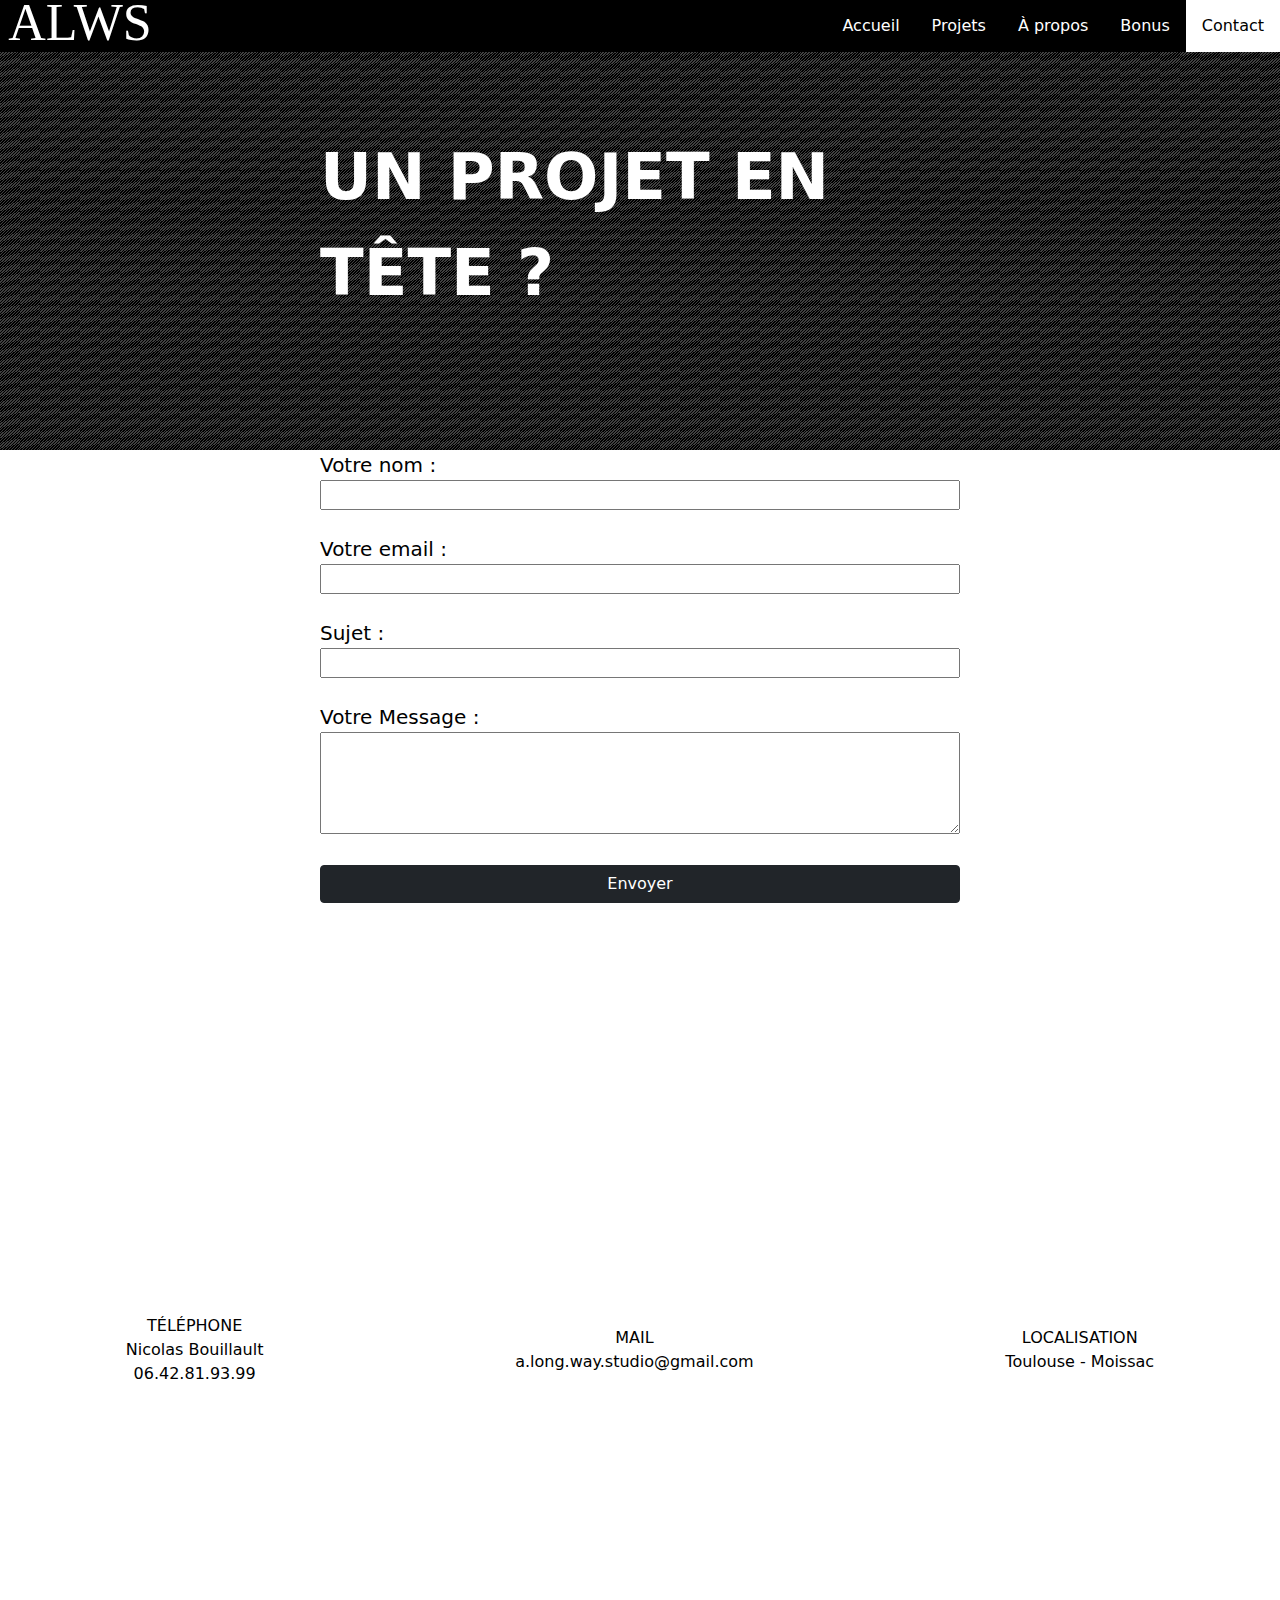
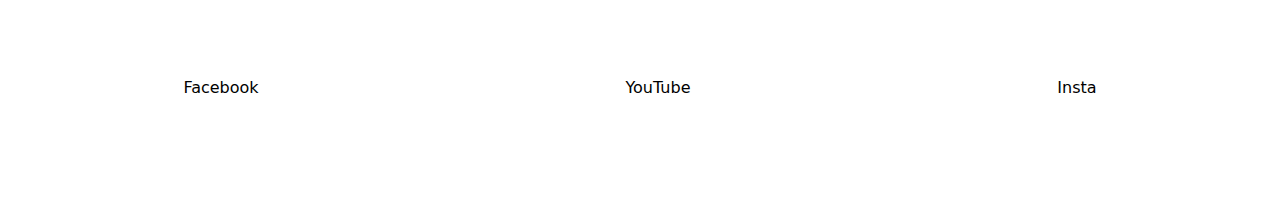
<file: contact.html>
<!DOCTYPE html>

<head>
    <meta name="viewport" content="width=device-width, initial-scale=1.0">
    <link href="./Bootstrap 5.1.3/css/bootstrap.css" rel="stylesheet">
    <link href="./style.css" rel="stylesheet">
    <link href="./contact.css" rel="stylesheet">
</head>

<body>
    <div class="logo-banner">ALWS</div>
    <ul class="topnav">
        <li><a class="active" href="./contact.html">Contact</a></li>
        <li><a href="./bonus.html">Bonus</a></li>
        <li><a href="./about.html">À propos</a></li>
        <li><a href="./projets.html">Projets</a></li>
        <li><a href="./index.html">Accueil</a></li>
        <li class="left logo">ALWS</li>
    </ul>

    <div class="titre">
        <div class="inner-titre">
            UN PROJET EN TÊTE ?
        </div>
    </div>

    
    <form action="./send.php">
        <div>
            <label for="name">Votre nom :</label><br>
            <input type="text" id="name" name="name"><br><br>
            <label for="email">Votre email :</label><br>
            <input type="text" id="email" name="email"><br><br>
            <label for="subject">Sujet :</label><br>
            <input type="text" id="subject" name="subject"><br><br>
            <label for="message">Votre Message :</label><br>
            <textarea name="message" cols="40" rows="4"></textarea><br><br>
            <input type="submit" value="Envoyer" class="btn btn-dark">
        </div>
    </form>
    
    <div class="coordonnees">
        <div class="téléphone">TÉLÉPHONE<br>Nicolas Bouillault<br>06.42.81.93.99</div>
        <div class="mail">MAIL<br>a.long.way.studio@gmail.com</div>
        <div class="localisation">LOCALISATION<br>Toulouse - Moissac</div>
    </div>
    <div class="reseaux">
        <div class="facebook">Facebook</div>
        <div class="youtube">YouTube</div>
        <div class="insta">Insta</div>
    </div>
</body>
</file>
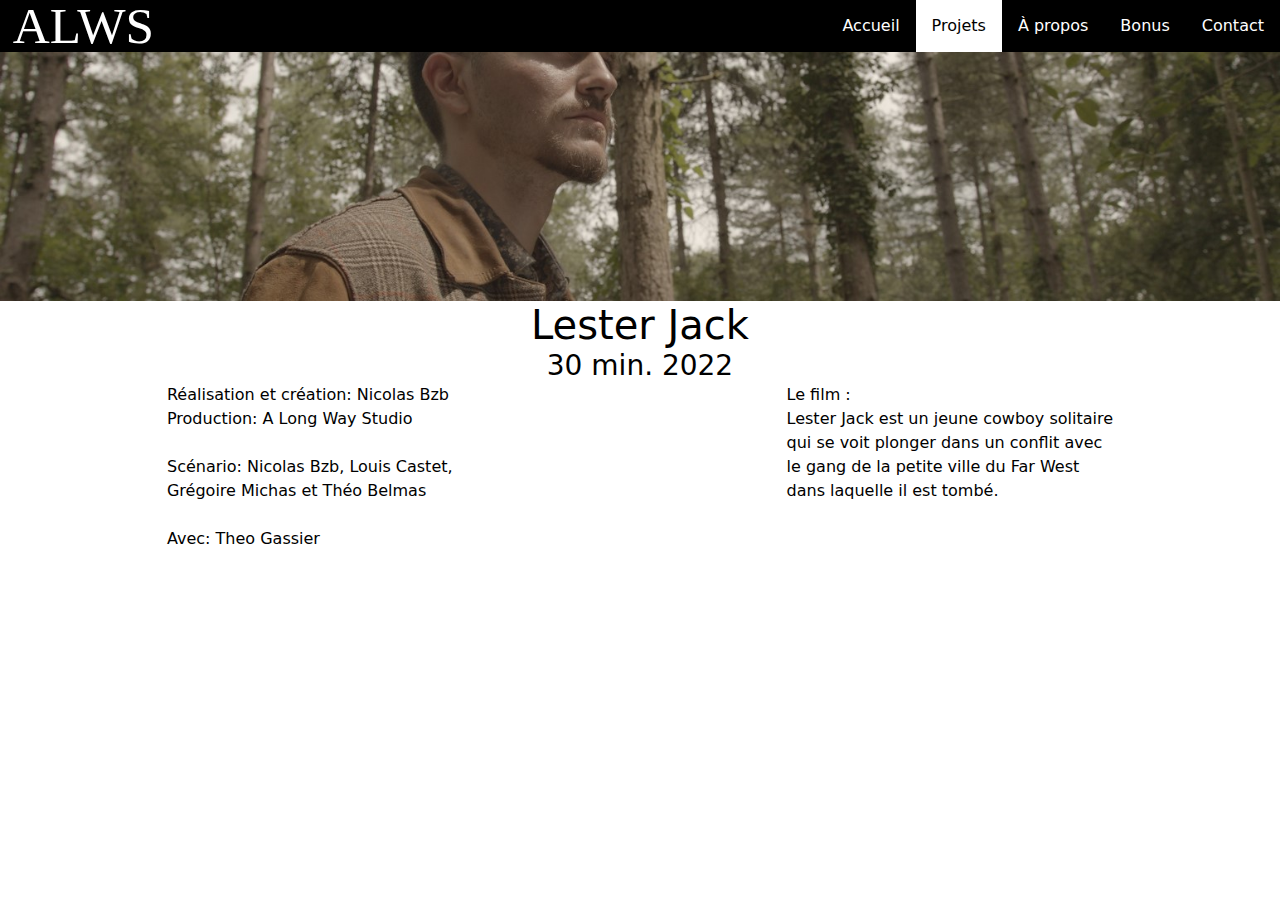
<file: prods/lester.html>
<!DOCTYPE html>

<head>
    <link href="../bootstrap-5.1.3-dist/css/bootstrap.css" rel="stylesheet">
    <link href="./prods.css" rel="stylesheet">
</head>

<body>
    <div class="logo">ALWS</div>
    <ul class="topnav">
        <li><a href="../contact.html">Contact</a></li>
        <li><a href="../bonus.html">Bonus</a></li>
        <li><a href="../about.html">À propos</a></li>
        <li><a class="active" href="../projets.html">Projets</a></li>
        <li><a href="../index.html">Accueil</a></li>
    </ul>

    <img src="./lester.jpg" style="width: 100%; height: 250px; object-fit: cover; background-position-y: bottom;">

    <h1>Lester Jack</h1>
    <h3>30 min. 2022</h3>

    <div style="display: flex; justify-content: space-around;">
        <div>
            Réalisation et création: Nicolas Bzb<br>
            Production: A Long Way Studio<br>
            <br>
            Scénario: Nicolas Bzb, Louis Castet,<br>
            Grégoire Michas et Théo Belmas<br>
            <br>
            Avec: Theo Gassier
        </div>
        <div>
            Le film :<br>
            Lester Jack est un jeune cowboy solitaire<br>
            qui se voit plonger dans un conflit avec<br>
            le gang de la petite ville du Far West<br>
            dans laquelle il est tombé.<br>
        </div>
    </div>
    
</body>
</file>
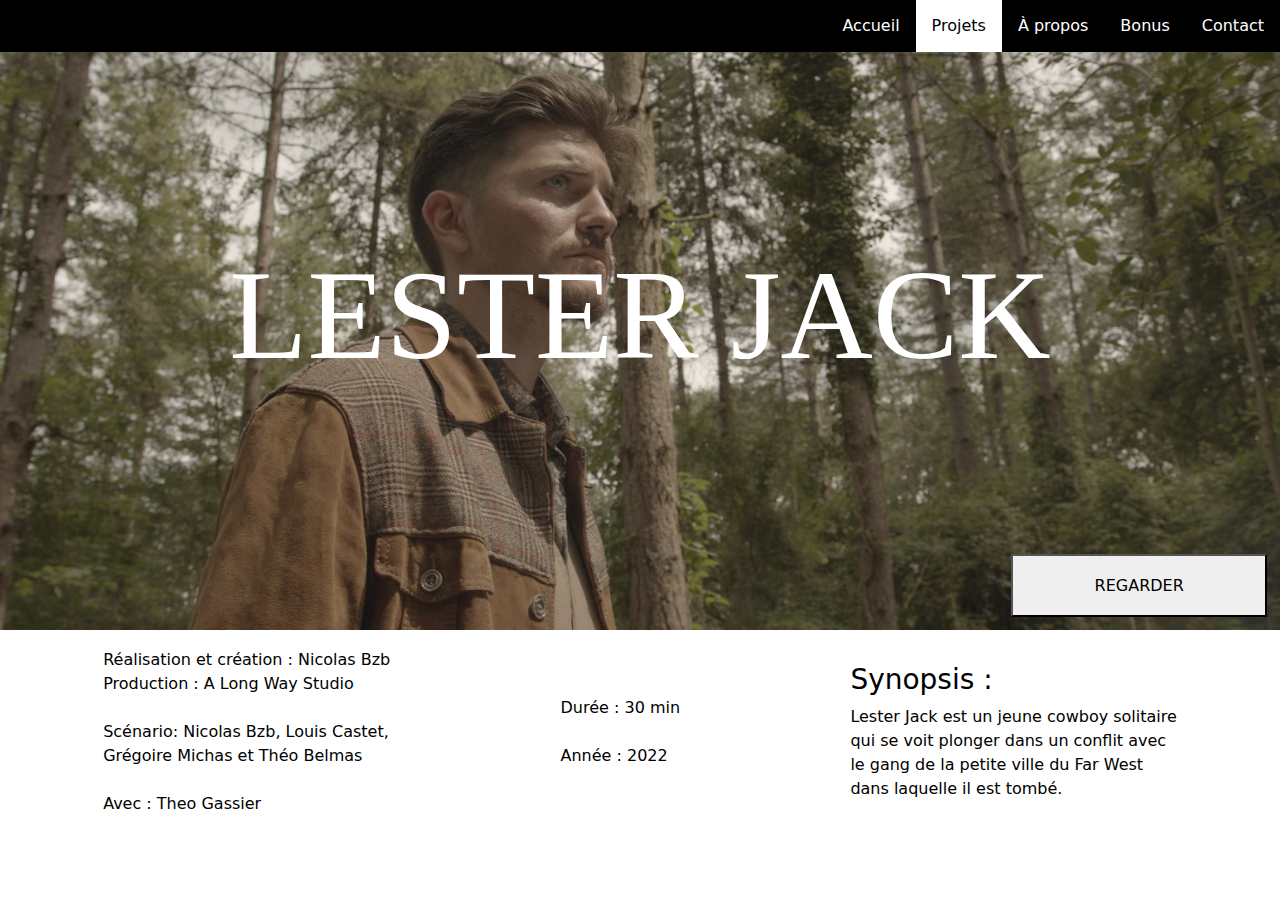
<file: Prods/lester.html>
<!DOCTYPE html>

<head>
    <meta name="viewport" content="width=device-width, initial-scale=1.0">
    <link href="../Bootstrap 5.1.3/css/bootstrap.css" rel="stylesheet">
    <link href="./prods.css" rel="stylesheet">
    <link href="../style.css" rel="stylesheet">
</head>

<body>
    <div class="logo">ALWS</div>
    <div class="logo-banner">ALWS</div>
    <ul class="topnav">
        <li><a href="../contact.html">Contact</a></li>
        <li><a href="../bonus.html">Bonus</a></li>
        <li><a href="../about.html">À propos</a></li>
        <li><a class="active" href="../projets.html">Projets</a></li>
        <li><a href="../index.html">Accueil</a></li>
    </ul>

    <div class="banner">
        <img src="./lester.jpg">
        <div class="title">LESTER JACK</div>
        <button>REGARDER</button>
    </div>

    <div class="infos">
        <div style="display: flex; justify-content: space-around; align-items: center;">
            <div>
                Réalisation et création : Nicolas Bzb<br>
                Production : A Long Way Studio<br>
                <br>
                Scénario: Nicolas Bzb, Louis Castet,<br>
                Grégoire Michas et Théo Belmas<br>
                <br>
                Avec : Theo Gassier
            </div>
            <div>
                Durée : 30 min<br><br>
                Année : 2022
            </div>
            <div>
                <h3>Synopsis :</h3>
                Lester Jack est un jeune cowboy solitaire<br>
                qui se voit plonger dans un conflit avec<br>
                le gang de la petite ville du Far West<br>
                dans laquelle il est tombé.<br>
            </div>
        </div>
    </div>
</body>
</file>
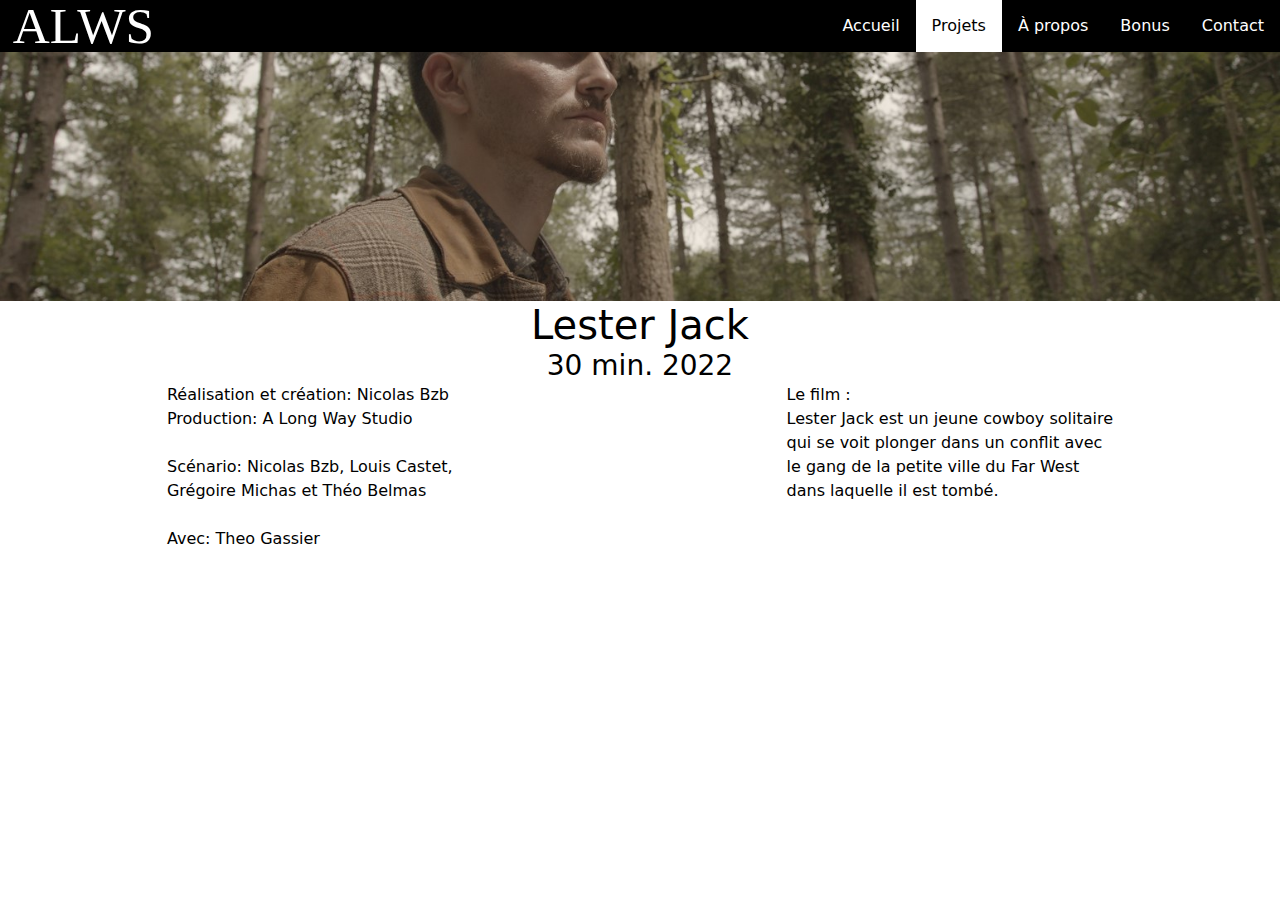
<file: Productions/lester.html>
<!DOCTYPE html>

<head>
    <link href="../Bootstrap 5.1.3/css/bootstrap.css" rel="stylesheet">
    <link href="./prods.css" rel="stylesheet">
</head>

<body>
    <div class="logo">ALWS</div>
    <ul class="topnav">
        <li><a href="../contact.html">Contact</a></li>
        <li><a href="../bonus.html">Bonus</a></li>
        <li><a href="../about.html">À propos</a></li>
        <li><a class="active" href="../projets.html">Projets</a></li>
        <li><a href="../index.html">Accueil</a></li>
    </ul>

    <img src="./lester.jpg" style="width: 100%; height: 250px; object-fit: cover; background-position-y: bottom;">

    <h1>Lester Jack</h1>
    <h3>30 min. 2022</h3>

    <div style="display: flex; justify-content: space-around;">
        <div>
            Réalisation et création: Nicolas Bzb<br>
            Production: A Long Way Studio<br>
            <br>
            Scénario: Nicolas Bzb, Louis Castet,<br>
            Grégoire Michas et Théo Belmas<br>
            <br>
            Avec: Theo Gassier
        </div>
        <div>
            Le film :<br>
            Lester Jack est un jeune cowboy solitaire<br>
            qui se voit plonger dans un conflit avec<br>
            le gang de la petite ville du Far West<br>
            dans laquelle il est tombé.<br>
        </div>
    </div>
    
</body>
</file>
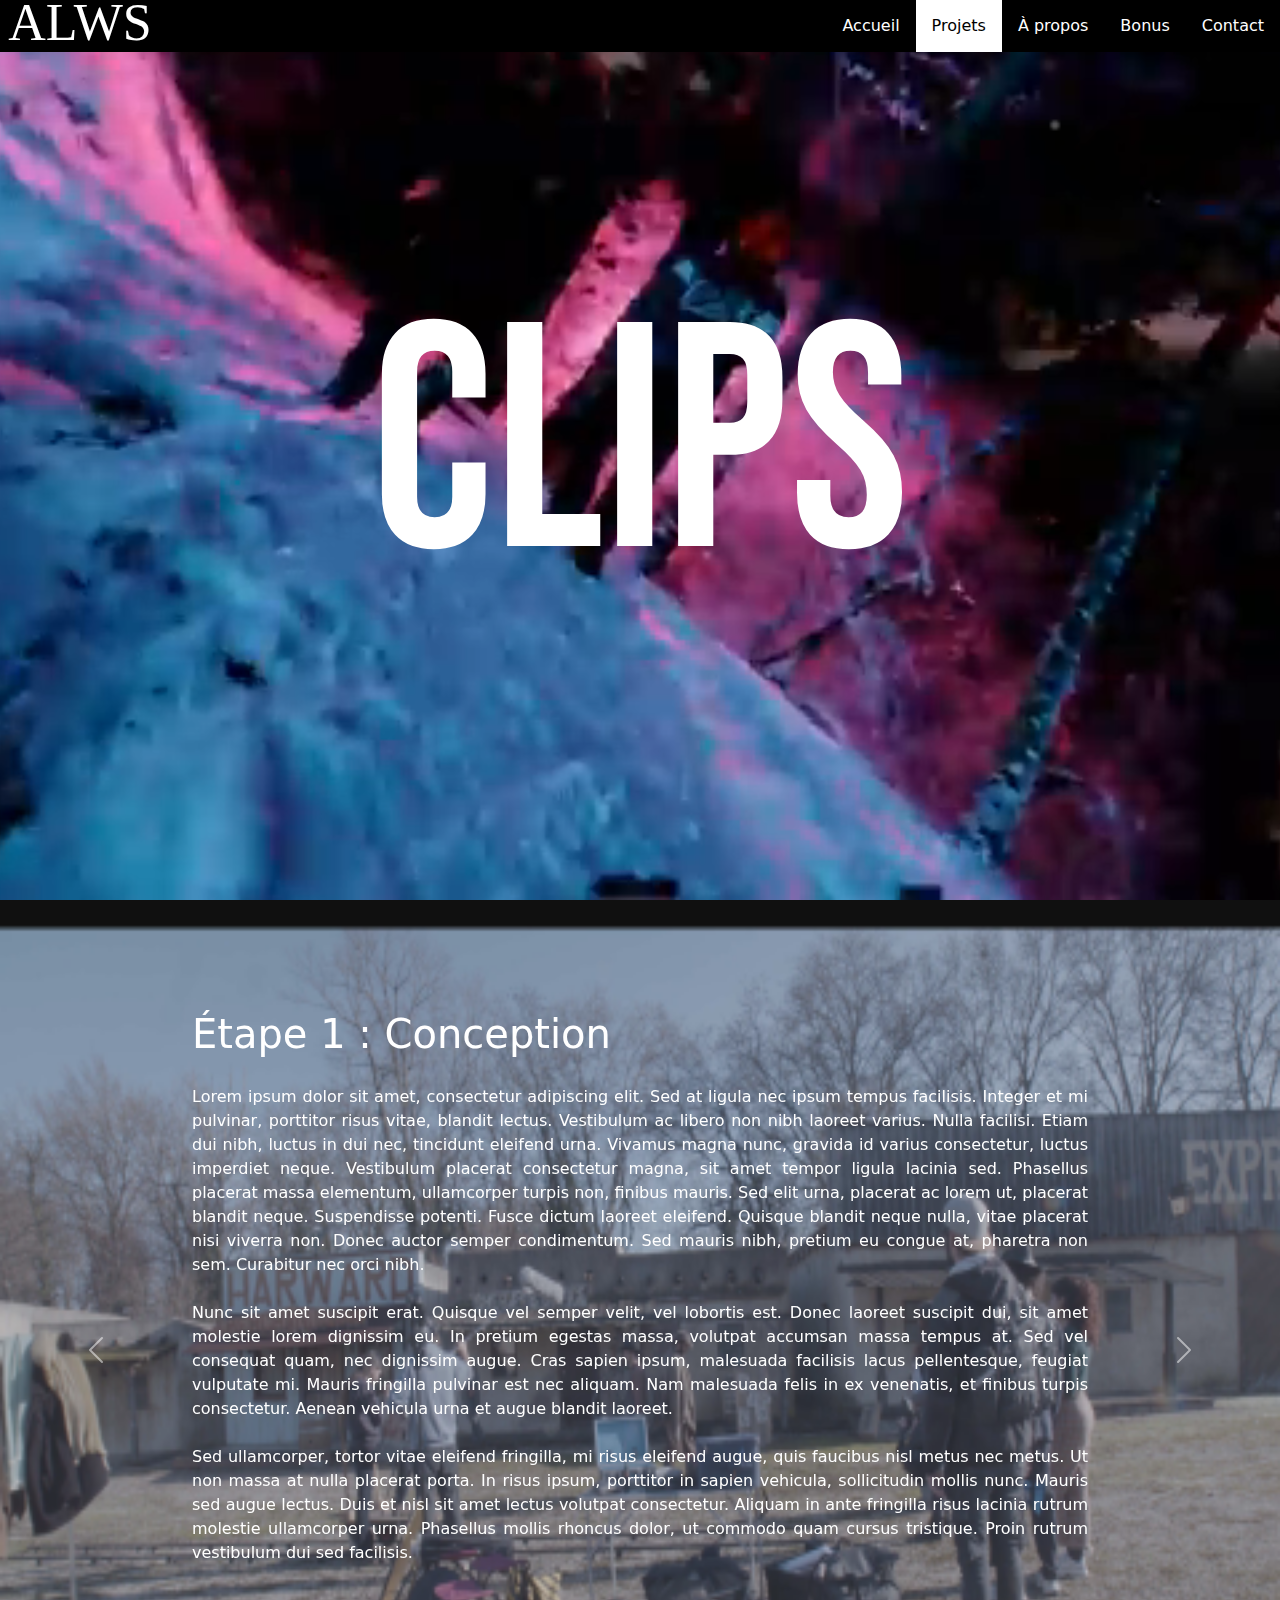
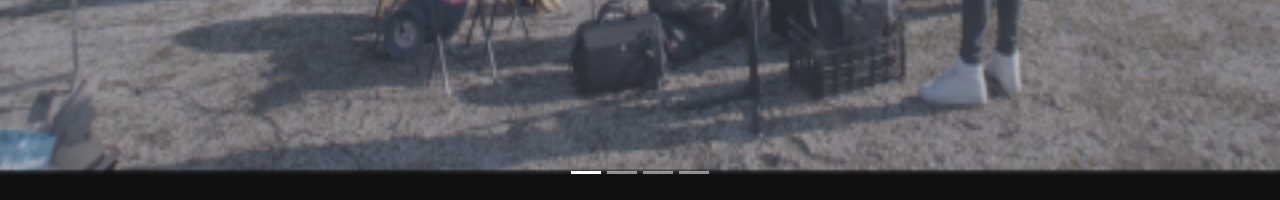
<file: Services/Clips.html>
<!DOCTYPE html>

<head>
    <meta name="viewport" content="width=device-width, initial-scale=1.0">
    <link href='https://fonts.googleapis.com/css?family=Bebas Neue' rel='stylesheet'>
    <link href="../Bootstrap 5.1.3/css/bootstrap.css" rel="stylesheet">
    <script src="../Bootstrap 5.1.3/js/bootstrap.js"></script>
    <link href="../style.css" rel="stylesheet">
    <link href="./Clips.css" rel="stylesheet">
</head>

<body>
    <div class="logo-banner">ALWS</div>
    <ul class="topnav">
        <li><a href="../contact.html">Contact</a></li>
        <li><a href="../bonus.html">Bonus</a></li>
        <li><a href="../about.html">À propos</a></li>
        <li><a class="active" href="../projets.html">Projets</a></li>
        <li><a href="../index.html">Accueil</a></li>
        <li class="left logo">ALWS</li>
    </ul>
    
    <video autoplay muted loop>
        <source src="../winnterzuko & Skuna - Monono.mov" type="video/mp4"/>
        Votre navigateur ne supporte pas la vidéo.
    </video>
    
    <div class="title">
        CLIPS
    </div>

    <div id="clips-carousel" class="carousel slide" data-bs-ride="carousel">

        <div class="carousel-indicators">
            <button type="button" data-bs-target="#clips-carousel" data-bs-slide-to="0" class="active"></button>
            <button type="button" data-bs-target="#clips-carousel" data-bs-slide-to="1"></button>
            <button type="button" data-bs-target="#clips-carousel" data-bs-slide-to="2"></button>
            <button type="button" data-bs-target="#clips-carousel" data-bs-slide-to="3"></button>
        </div>
    
        <div class="carousel-inner">
            <a class="carousel-item active" href="Prods/lester.html">
                <img src="../Prods/lester.png" alt="Lester Jack" class="d-block w-100">
                <div class="carousel-caption">
                    <h1>Étape 1 : Conception</h1>
                    <p>Lorem ipsum dolor sit amet, consectetur adipiscing elit. Sed at ligula nec ipsum tempus facilisis. Integer et mi pulvinar, porttitor risus vitae, blandit lectus. Vestibulum ac libero non nibh laoreet varius. Nulla facilisi. Etiam dui nibh, luctus in dui nec, tincidunt eleifend urna. Vivamus magna nunc, gravida id varius consectetur, luctus imperdiet neque. Vestibulum placerat consectetur magna, sit amet tempor ligula lacinia sed. Phasellus placerat massa elementum, ullamcorper turpis non, finibus mauris. Sed elit urna, placerat ac lorem ut, placerat blandit neque. Suspendisse potenti. Fusce dictum laoreet eleifend. Quisque blandit neque nulla, vitae placerat nisi viverra non. Donec auctor semper condimentum. Sed mauris nibh, pretium eu congue at, pharetra non sem. Curabitur nec orci nibh.<br><br>

                        Nunc sit amet suscipit erat. Quisque vel semper velit, vel lobortis est. Donec laoreet suscipit dui, sit amet molestie lorem dignissim eu. In pretium egestas massa, volutpat accumsan massa tempus at. Sed vel consequat quam, nec dignissim augue. Cras sapien ipsum, malesuada facilisis lacus pellentesque, feugiat vulputate mi. Mauris fringilla pulvinar est nec aliquam. Nam malesuada felis in ex venenatis, et finibus turpis consectetur. Aenean vehicula urna et augue blandit laoreet.<br><br>
                        
                        Sed ullamcorper, tortor vitae eleifend fringilla, mi risus eleifend augue, quis faucibus nisl metus nec metus. Ut non massa at nulla placerat porta. In risus ipsum, porttitor in sapien vehicula, sollicitudin mollis nunc. Mauris sed augue lectus. Duis et nisl sit amet lectus volutpat consectetur. Aliquam in ante fringilla risus lacinia rutrum molestie ullamcorper urna. Phasellus mollis rhoncus dolor, ut commodo quam cursus tristique. Proin rutrum vestibulum dui sed facilisis.<br><br>
                    </p>
                </div>
            </a>
            <a class="carousel-item" href="Prods/lester.html">
                <img src="../Prods/danse.png" alt="Danse" class="d-block w-100">
                <div class="carousel-caption">
                    <h1>Danse</h1>
                    <p>Et là je bouge mon boul</p>
                </div>
            </a>
            <a class="carousel-item" href="Prods/lester.html">
                <img src="../Prods/conduite.png" alt="Conduite" class="d-block w-100">
                <div class="carousel-caption">
                    <h1>Conduite</h1>
                    <p>Vroum Vrouuum</p>
                </div>
            </a>
            <a class="carousel-item" href="Prods/lester.html">
                <img src="../Prods/gang.png" alt="Gang" class="d-block w-100">
                <div class="carousel-caption">
                    <h1>Gang</h1>
                    <p>On est GANG UwU</p>
                </div>
            </a>
        </div>
    
        <button class="carousel-control-prev" type="button" data-bs-target="#clips-carousel" data-bs-slide="prev">
            <span class="carousel-control-prev-icon"></span>
        </button>
        <button class="carousel-control-next" type="button" data-bs-target="#clips-carousel" data-bs-slide="next">
            <span class="carousel-control-next-icon"></span>
        </button>
    </div>

</body>
</file>
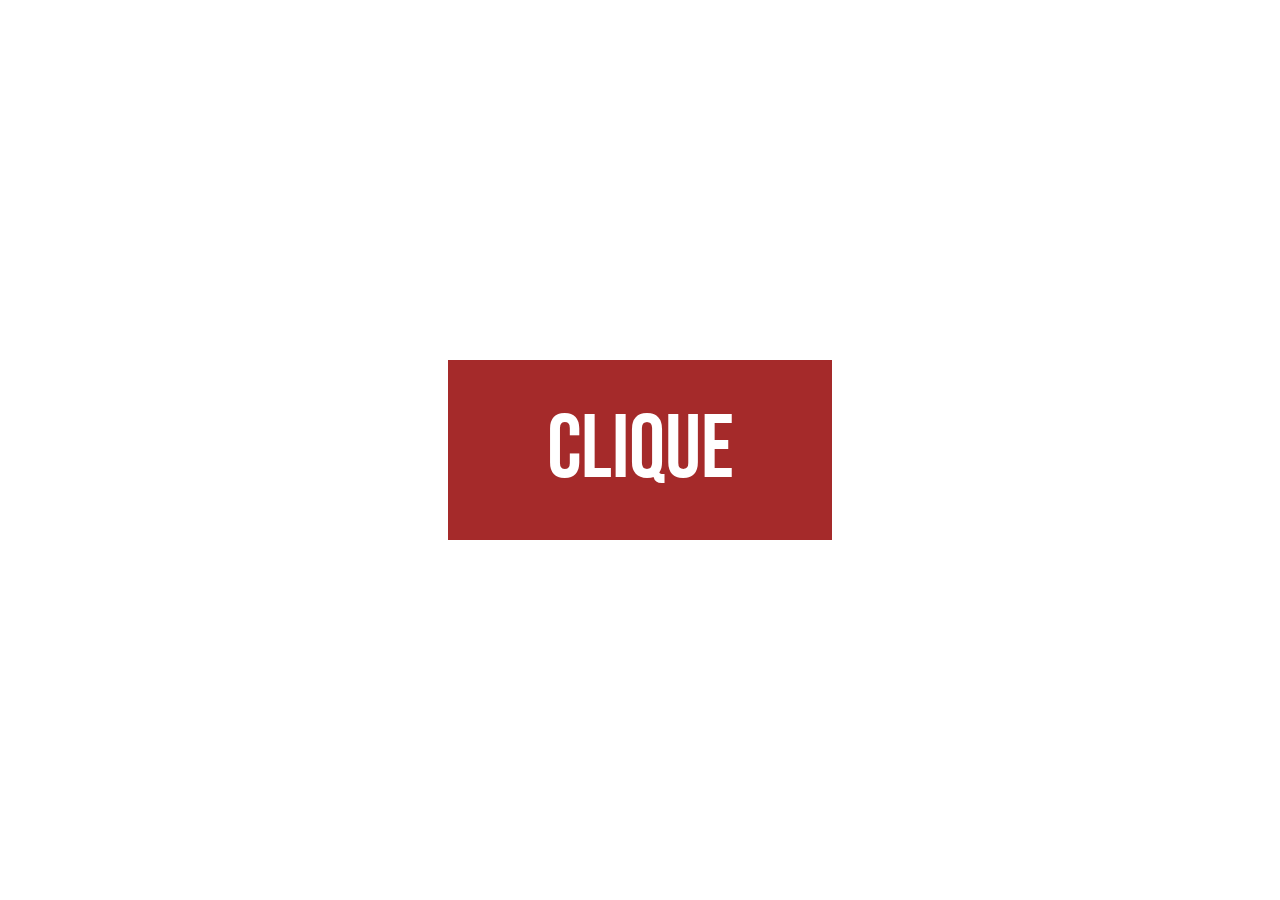
<file: Services/Ficsdocs.html>
<!DOCTYPE html>

<head>
    <meta name="viewport" content="width=device-width, initial-scale=1.0">
    <link href='https://fonts.googleapis.com/css?family=Bebas Neue' rel='stylesheet'>
</head>

<body>
    <a  href="https://www.youtube.com/watch?v=dQw4w9WgXcQ"
        style="
        display: block;
        width: 30vw;
        height: 20vh;
        margin: auto;
        margin-top: 40vh;
        margin-bottom: 40vh;
        line-height: 20vh;
        font-size: 10vh;
        font-family: Bebas Neue;
        text-decoration: none;
        text-align: center;
        color: white;
        background-color: brown;">
        Clique
    </a>
</body>
</file>
<file: style.css>
body {
    background-color: white;
    color: black;
    font-size: 1rem;
}

@media only screen and (max-width: 600px) {
    #background-video {
        height: 100vh;
        object-fit: cover;
    }
}

#background-video {
    left: 0;
    top: 0;
    width: 100%;
    position: fixed;
    z-index: -20;
    pointer-events: none;
}

.logo-banner {
    display: none;
}

ul.topnav {
    list-style-type: none;
    top: 0;
    margin: 0;
    padding: 0;
    overflow: hidden;
    background-color: black;
    position: fixed;
    width: 100%;
    z-index: 10;
}

ul.topnav li {float: right;}

ul.topnav li a {
    display: block;
    color: white;
    text-align: center;
    padding: 14px 16px;
    text-decoration: none;
}

.logo {
    color: white;
    width: fit-content;
    position: absolute;
    font-family: "Arial Black";
    font-size: 52px;
    line-height: 1;
    left: 0.65vw;
    top: -0.35vh;
}

ul.topnav li a:hover:not(.active) {background-color: #111;}

ul.topnav li a.active {background-color: white; color: black;}

ul.topnav li.left {float: left;}

@media screen and (max-width: 600px) {
    ul.topnav li.right, 
    ul.topnav li {float: none;}
    ul.topnav {
        display: flex;
        flex-direction: column-reverse;
        top: 10vh;
    }
    ul.topnav li a {
        height: calc(75vh / 5);
        line-height: calc(75vh / 5);
        padding: 0;
    }
    .logo-banner {
        display: block;
        background-color: black;
        height: 10vh;
        color: white;
        font-family: "Arial Black";
        font-size: 52px;
        line-height: 10vh;
        text-align: center;
    }
    .logo {
        display: none;
    }
}

#audio-control {
    position: absolute;
    right: 15px;
    bottom: 15px;
}

.projects {
    display: flex;
    justify-content: space-evenly;
    height: 500px;
    background-color: white;
}

.projects a {
    margin-top: 100px;
    width: 30%;
    transition: transform .1s;
    display: flex;
    justify-content: center;
    align-items:center;
    background-position: center;
    background-size: cover;
    color: #ffffff;
    text-align: center;
    text-decoration: none;
    font-family: "Bebas Neue";
    line-height: normal;
}

.projects a:hover {
    transform: scale(1.1);
}

.about {
    height: 100vh;
}

.about img {
    height: 50%;
    width: 100%;
    object-fit: cover;
}

.about div {
    padding-left: 2vw;
    padding-top: 3vh;
}

.carousel-inner img {
    height: 100vh;
}

.gazette .articles .article img {
    width: 100%;
    height: 100%;
}
</file>
<file: contact.css>
.titre {
    height: 50vh;
    font-size: 5vw;
    font-weight: 600;
    color: white;
    background-image: repeating-linear-gradient(-223deg, rgba(255,255,255, 0.25), rgba(255,255,255, 0.25) 1px, transparent 0px, transparent 2px);
    background-color: black;
    background-size: 20px;
}

.inner-titre {
    margin: 0;
    position: absolute;
    top: 25%;
    left: 50%;
    -ms-transform: translate(-50%, -50%);
    transform: translate(-50%, -50%);
}

.coordonnees {
    height: 50vh;
    display: flex;
    text-align: center;
    align-items: center;
    justify-content: space-around;
}

form {
    width: 50%;
    height: 75vh;
    margin-left: auto;
    margin-right: auto;
}

form label {
    font-size: 20px;
}

form input {
    width: 100%;
}

form textarea {
    width: 100%;
}

.reseaux {
    height: 25vh;
    display: flex;
    align-items: center;
    justify-content: space-around;
}
</file>
<file: prods/prods.css>
body {
    background-color: white;
    color: black;
}

ul.topnav {
    list-style-type: none;
    top: 0;
    margin: 0;
    padding: 0;
    overflow: hidden;
    background-color: black;
    position: fixed;
    width: 100%;
    z-index: 10;
}

ul.topnav li {float: right;}

ul.topnav li a {
    display: block;
    color: white;
    text-align: center;
    padding: 14px 16px;
    text-decoration: none;
}

.logo {
    color: white;
    width: fit-content;
    position: relative;
    font-family: "Arial Black";
    font-size: 4vw;
    z-index: 20;
    line-height: 1;
    margin-left: 1vw;
}

ul.topnav li a:hover:not(.active) {background-color: #111;}

ul.topnav li a.active {background-color: white; color: black;}

ul.topnav li.left {float: left;}

@media screen and (max-width: 600px) {
    ul.topnav li.right, 
    ul.topnav li {float: none;}
}

h1, h3 {
    width: fit-content;
    margin: auto;
}
</file>
<file: Prods/prods.css>
.banner {
    width: 100%;
    height: 70vh;
    position: absolute;
    left: 0;
    top: 0;
}

.banner img {
    width: 100%;
    height: 100%;
    object-fit: cover;
    position: absolute;
}

.banner .title {
    position: absolute;
    top: 0;
    left: 0;
    height: 70vh;
    width: 100%;
    font-size: 10vw;
    line-height: 70vh;
    font-family: "Bebas Neue";
    text-align: center;
    color: white;
}

.banner button {
    position: absolute;
    width: 20vw;
    height: 7vh;
    bottom: 1vw;
    right: 1vw;
}

.infos {
    margin-top: 70vh;
    padding: 2vh;
}
</file>
<file: Productions/prods.css>
body {
    background-color: white;
    color: black;
}

ul.topnav {
    list-style-type: none;
    top: 0;
    margin: 0;
    padding: 0;
    overflow: hidden;
    background-color: black;
    position: fixed;
    width: 100%;
    z-index: 10;
}

ul.topnav li {float: right;}

ul.topnav li a {
    display: block;
    color: white;
    text-align: center;
    padding: 14px 16px;
    text-decoration: none;
}

.logo {
    color: white;
    width: fit-content;
    position: relative;
    font-family: "Arial Black";
    font-size: 4vw;
    z-index: 20;
    line-height: 1;
    margin-left: 1vw;
}

ul.topnav li a:hover:not(.active) {background-color: #111;}

ul.topnav li a.active {background-color: white; color: black;}

ul.topnav li.left {float: left;}

@media screen and (max-width: 600px) {
    ul.topnav li.right, 
    ul.topnav li {float: none;}
}

h1, h3 {
    width: fit-content;
    margin: auto;
}
</file>
<file: Services/Clips.css>
.title {
    z-index: 1;
    position: absolute;
    top: 0;
    left: 0;
    height: 100vh;
    width: 100%;
    font-size: 25vw;
    line-height: 100vh;
    font-family: "Bebas Neue";
    text-align: center;
    color: white;
}

video {
    position: absolute;
    top: 0;
    left: 0;
    width: 100%;
    height: 100vh;
    object-fit: cover;
    object-position: center;
}

.carousel {
    margin-top: 100vh;
}

.carousel-caption {
    bottom: auto;
    top: 10vh;
    text-align: justify;
}

.carousel-caption p {
    margin-top: 3vh;
}

.carousel-inner img {
    height: 100vh;
}
</file>
